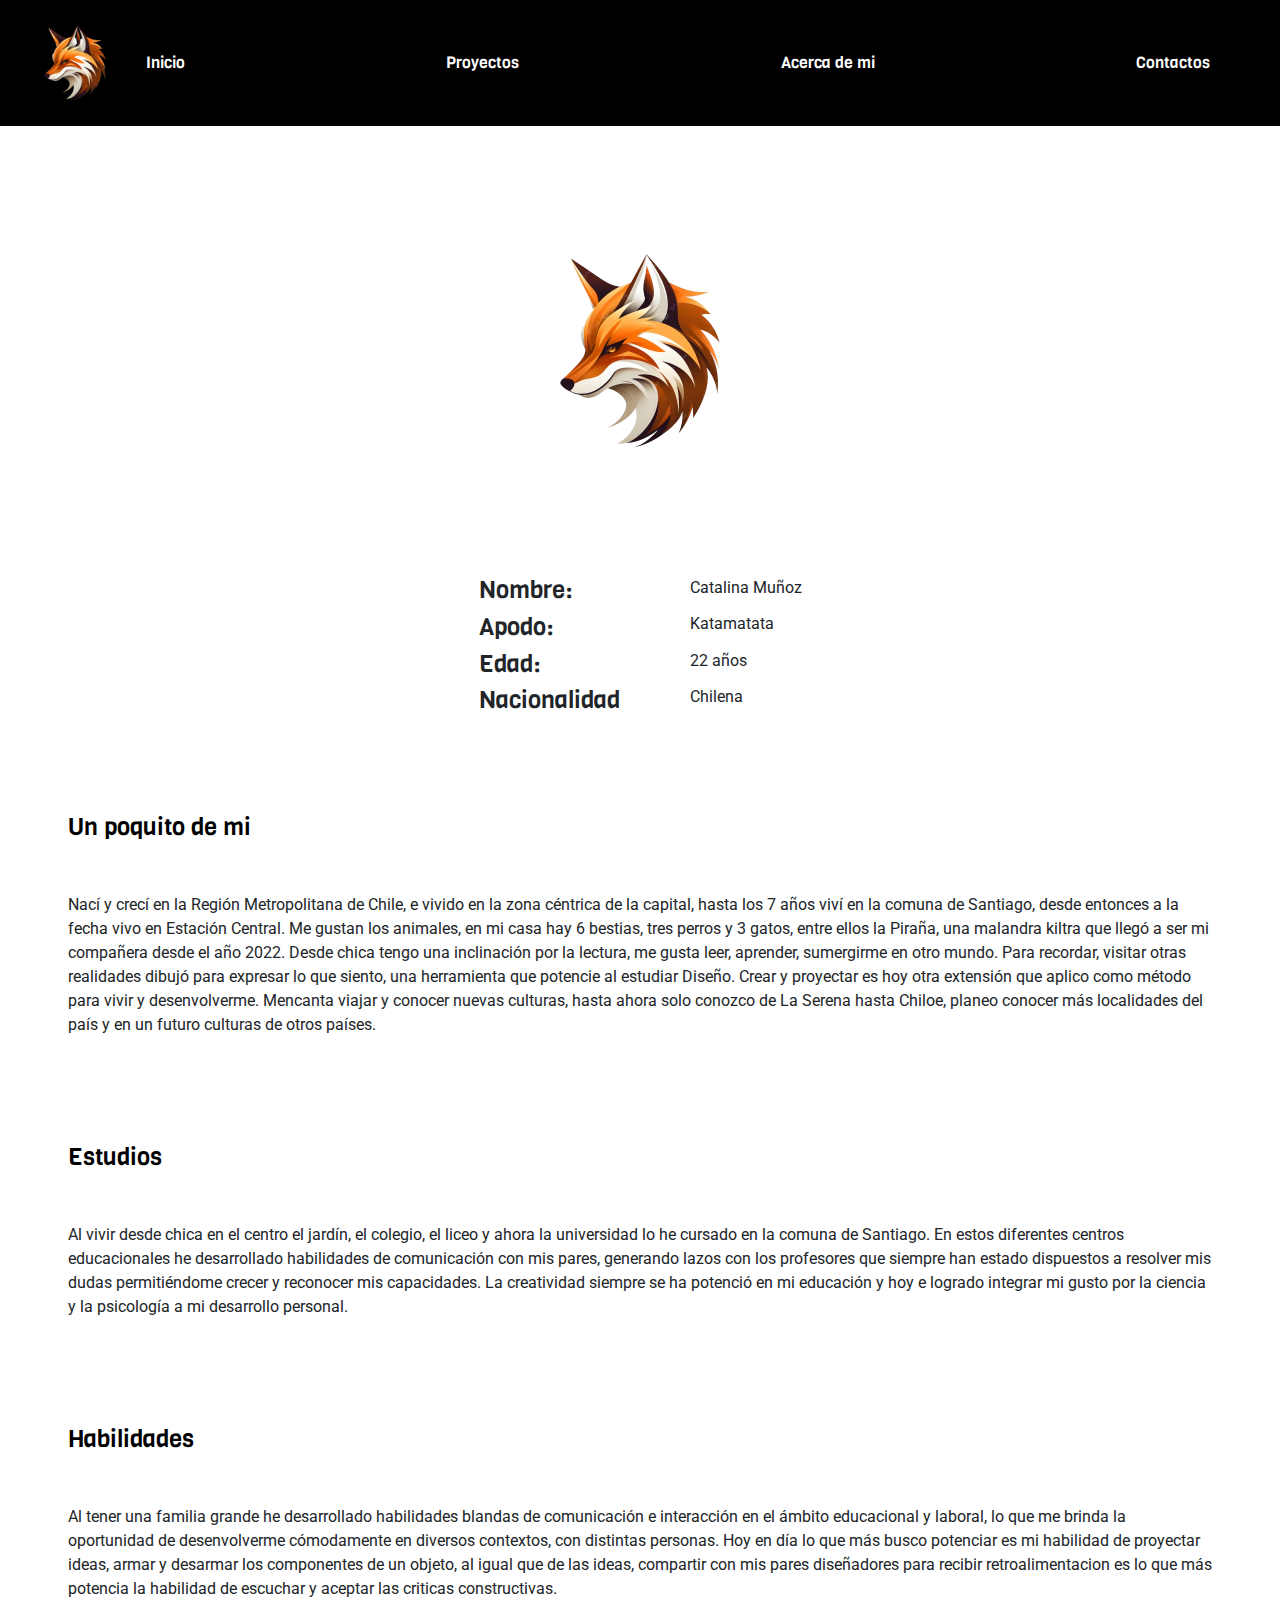
<file: pages/acercademi.html>
<!DOCTYPE html>
<html lang="en">
<head>
    <meta charset="UTF-8">
    <meta name="viewport" content="width=device-width, initial-scale=1.0">
    <title>Acerca de mi</title>
    <link href="https://cdn.jsdelivr.net/npm/bootstrap@5.3.3/dist/css/bootstrap.min.css" rel="stylesheet" integrity="sha384-QWTKZyjpPEjISv5WaRU9OFeRpok6YctnYmDr5pNlyT2bRjXh0JMhjY6hW+ALEwIH" crossorigin="anonymous">
    <script src="https://cdn.jsdelivr.net/npm/bootstrap@4.4.1/dist/js/bootstrap.min.js" integrity="sha384-wfSDF2E50Y2D1uUdj0O3uMBJnjuUD4Ih7YwaYd1iqfktj0Uod8GCExl3Og8ifwB6" crossorigin="anonymous"></script>
    <script src="https://cdn.jsdelivr.net/npm/bootstrap@5.3.3/dist/js/bootstrap.bundle.min.js" integrity="sha384-YvpcrYf0tY3lHB60NNkmXc5s9fDVZLESaAA55NDzOxhy9GkcIdslK1eN7N6jIeHz" crossorigin="anonymous"></script>
    <link rel="stylesheet" href="../style.css">
</head>
<header>
  <nav class="navbar navbar-expand-lg" data-bs-theme="dark" style="background-color: #000000;">
    <div class="container-fluid">
      <a class="navbar-brand logo-navbar" href="#"></a>
      <button class="navbar-toggler" type="button" data-bs-toggle="collapse" data-bs-target="#navbarNavAltMarkup" aria-controls="navbarNavAltMarkup" aria-expanded="false" aria-label="Toggle navigation">
        <span class="navbar-toggler-icon"></span>
      </button>
      <div class="collapse navbar-collapse" id="navbarNavAltMarkup">
        <div class="navbar-nav" style="justify-content: space-between; width: 100%;">
          <a class="nav-link active" aria-current="page"  href="../index.html">Inicio</a>
          <a class="nav-link active" aria-current="page" href="./proyectos.html"> Proyectos</a>
          <a class="nav-link active" aria-current="page" href="#">Acerca de mi</a>
          <a class="nav-link active" aria-current="page" href="./contactos.html">Contactos</a>
        </div>
      </div>
    </div>
  </nav>
  </header>
<body>
    <div class="barra-identidad-xl">
            <div class="imagen-identidad-xl"></div>
            <div class="descripcion-identidad-xl">
              <div>
                <h4>Nombre:</h4>
                <h4>Apodo:</h4>
                <h4>Edad:</h4>
                <h4>Nacionalidad</h4>
              </div>   
              <div class="identidad-persona">
                <p>Catalina Muñoz</p>
                <p>Katamatata</p>
                <p>22 años</p>
                <p>Chilena</p>
              </div>     
            </div>
        </div>
    </div>
    <div class="descripcion-xl">
      <div class="titulo-categoria-descripcion-xl">
        <h4>Un poquito de mi</h4>
      </div>
      <div class="parrafo-descripcion-xl"></div>
      <p>Nací y crecí en la Región Metropolitana de Chile, e vivido en la zona céntrica de la capital, hasta los 7 años viví en la comuna de Santiago, desde entonces a la fecha vivo en Estación Central. Me gustan los animales, en mi casa hay 6 bestias, tres perros y 3 gatos, entre ellos la Piraña, una malandra kiltra que llegó a ser mi compañera desde el año 2022. Desde chica tengo una inclinación por la lectura, me gusta leer, aprender, sumergirme en otro mundo. Para recordar, visitar otras realidades dibujó para expresar lo que siento, una herramienta que potencie al estudiar Diseño. Crear y proyectar es hoy otra extensión que aplico como método para  vivir y desenvolverme. Mencanta viajar y conocer nuevas culturas, hasta ahora solo conozco de La Serena hasta Chiloe, planeo conocer más localidades del país y en un futuro culturas de otros países.
      </p>
      <div class="titulo-categoria-descripcion-xl">
        <h4>Estudios</h4>
      </div>
      <div class="parrafo-descripcion-xl"></div>
      <p>Al vivir desde chica en el centro el jardín, el colegio, el liceo y ahora la universidad lo he cursado en la comuna de Santiago. En estos diferentes centros educacionales he desarrollado habilidades de comunicación con mis pares, generando lazos con los profesores que siempre han estado dispuestos a resolver mis dudas permitiéndome crecer y reconocer mis capacidades. La creatividad siempre se ha potenció en mi educación y hoy e logrado integrar mi gusto por la ciencia y la psicología a mi desarrollo personal.</p>
      <div class="titulo-categoria-descripcion-xl">
        <h4>Habilidades</h4>
      </div>
      <div class="parrafo-descripcion-xl"></div>
      <p>Al tener una familia grande he desarrollado habilidades blandas de comunicación e interacción en el ámbito educacional y laboral, lo que me brinda la oportunidad de desenvolverme cómodamente en diversos contextos, con distintas personas. Hoy en día lo que más busco potenciar es mi habilidad de proyectar ideas, armar y desarmar los componentes de un objeto, al igual que de las ideas, compartir con mis pares diseñadores para recibir retroalimentacion es lo que más potencia la habilidad de escuchar y aceptar las criticas constructivas.
      </p>
    </div>

</body>
</html>
</file>
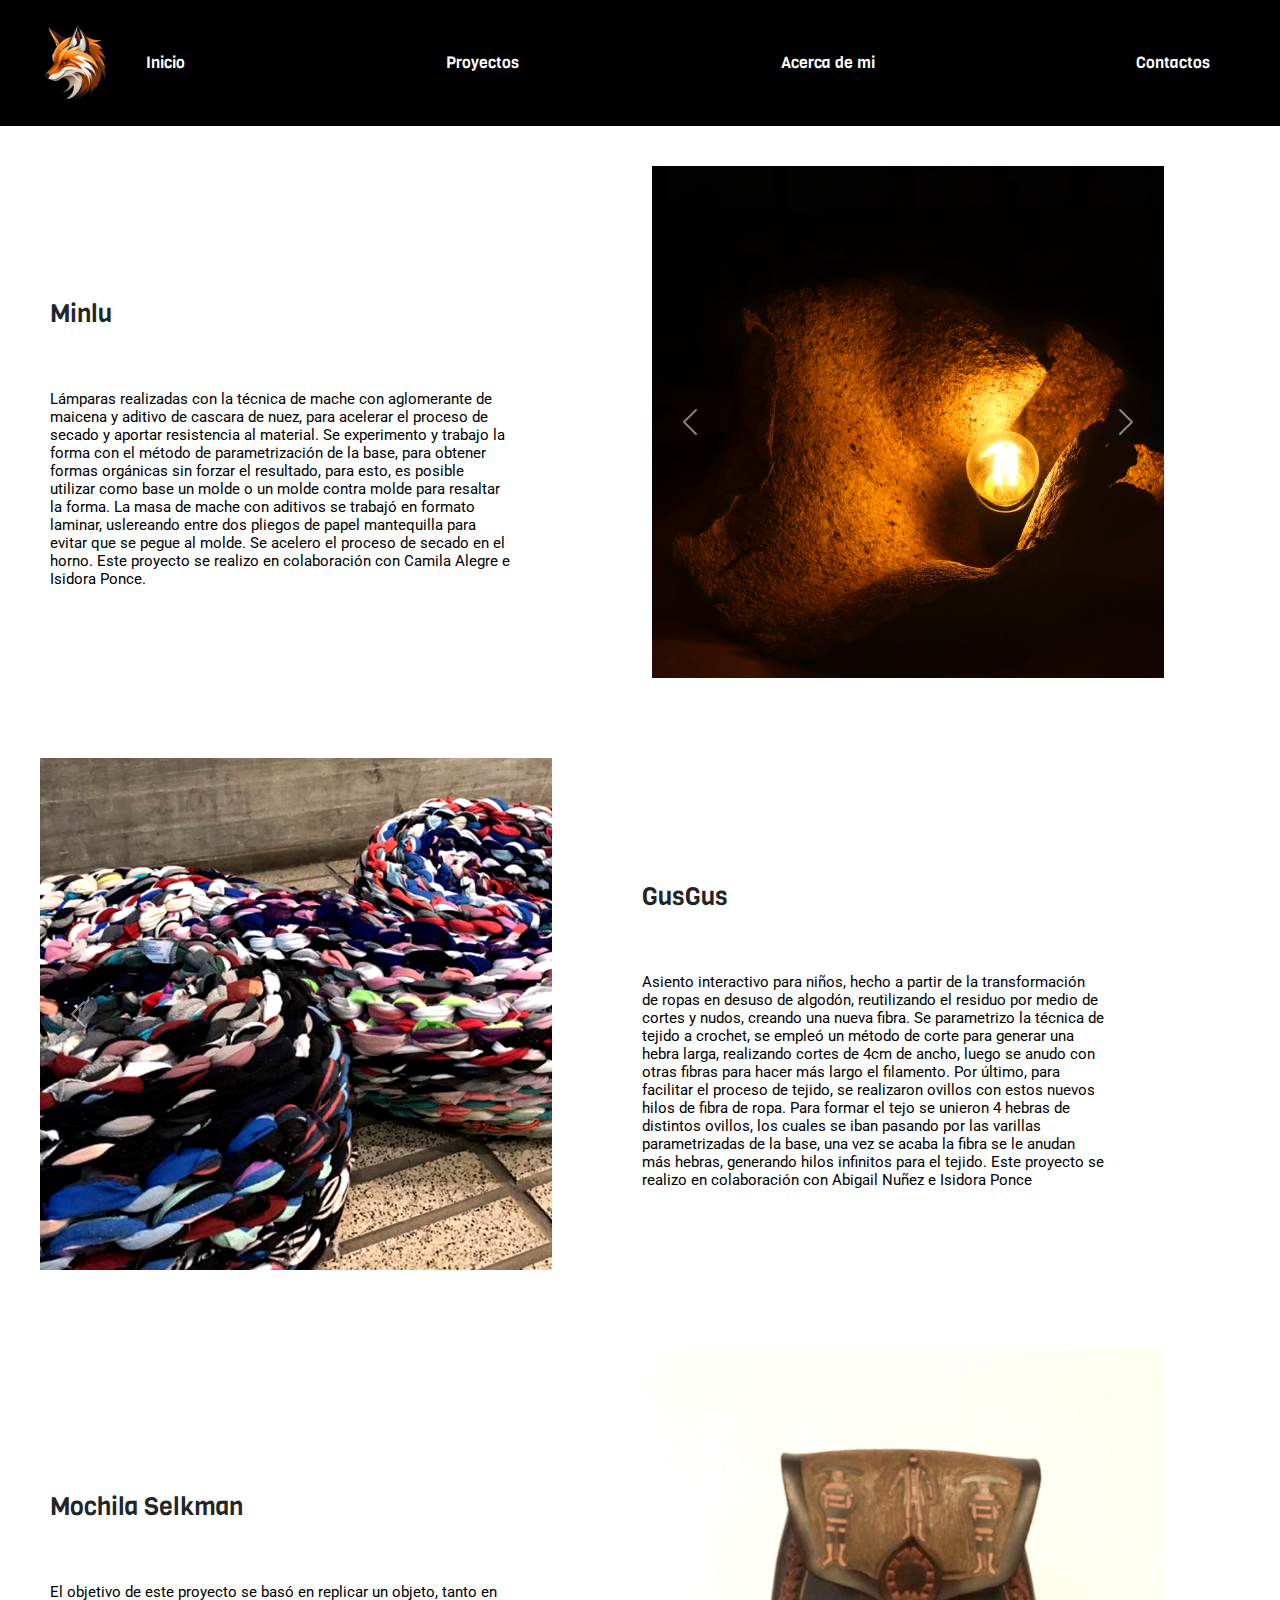
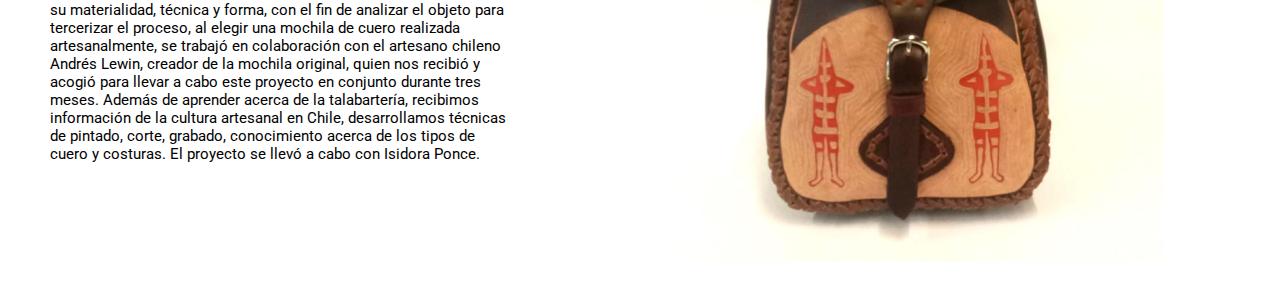
<file: pages/proyectos.html>
<!DOCTYPE html>
<html lang="en">
<head>
    <meta charset="UTF-8">
    <meta name="viewport" content="width=device-width, initial-scale=1.0">
    <title>Proyectos</title>
    <link href="https://cdn.jsdelivr.net/npm/bootstrap@5.3.3/dist/css/bootstrap.min.css" rel="stylesheet" integrity="sha384-QWTKZyjpPEjISv5WaRU9OFeRpok6YctnYmDr5pNlyT2bRjXh0JMhjY6hW+ALEwIH" crossorigin="anonymous">
    <link rel="stylesheet" href="../style.css">
</head>
<header>
  <nav class="navbar navbar-expand-lg" data-bs-theme="dark" style="background-color: #000000;">
    <div class="container-fluid">
      <a class="navbar-brand logo-navbar" href="#"></a>
      <button class="navbar-toggler" type="button" data-bs-toggle="collapse" data-bs-target="#navbarNavAltMarkup" aria-controls="navbarNavAltMarkup" aria-expanded="false" aria-label="Toggle navigation">
        <span class="navbar-toggler-icon"></span>
      </button>
      <div class="collapse navbar-collapse" id="navbarNavAltMarkup">
        <div class="navbar-nav" style="justify-content: space-between; width: 100%;">
          <a class="nav-link active" aria-current="page"  href="../index.html ">Inicio</a>
          <a class="nav-link active" aria-current="page" href="#"> Proyectos </a>
          <a class="nav-link active" aria-current="page" href="./acercademi.html">Acerca de mi</a>
          <a class="nav-link active" aria-current="page" href="./contactos.html">Contactos</a>
        </div>
      </div>
    </div>
  </nav>
  </header>
<body>  
<div class="carrousel.responsivre">
  <div class="layout-proyecto">
    <div class="layout-texto-carrousel">
      <div class="tipo-de-proyecto">
        <div class="nombre-proyecto">Minlu</div>
        <div class="descripcion-del-proyecto"> Lámparas realizadas con la técnica de mache con aglomerante de maicena y 
          aditivo de cascara de nuez, para acelerar el proceso de secado y aportar 
          resistencia al material. Se experimento y trabajo la forma con el método de 
          parametrización de la base, para obtener formas orgánicas sin forzar el 
          resultado, para esto, es posible utilizar como base un molde o un molde 
          contra molde para resaltar la forma. La masa de mache con aditivos se 
          trabajó en formato laminar, uslereando entre dos pliegos de papel 
          mantequilla para evitar que se pegue al molde. Se acelero el proceso de 
          secado en el horno. Este proyecto se realizo en colaboración con Camila Alegre e Isidora Ponce.  </div>
      </div>
      <div id="carouselExample" class="carousel slide">
        <div class="carousel-inner">
          <div class="carousel-item active">
            <img src="../images/1-minlu.jpg" class="d-block w-100" alt="...">
          </div>
          <div class="carousel-item">
            <img src="../images/2-min.jpg" class="d-block w-100" alt="...">
          </div>
          <div class="carousel-item">
            <img src="../images/3-min.jpg" class="d-block w-100" alt="...">
          </div>
          <div class="carousel-item">
            <img src="../images/4-min.jpg" class="d-block w-100" alt="...">
          </div>
          <div class="carousel-item">
            <img src="../images/5-min.jpg" class="d-block w-100" alt="...">
          </div>
          <div class="carousel-item">
            <img src="../images/6-min.jpg" class="d-block w-100" alt="...">
          </div>
          <div class="carousel-item">
            <img src="../images/7-min.jpg" class="d-block w-100" alt="...">
          </div>
        </div>
        <button class="carousel-control-prev" type="button" data-bs-target="#carouselExample" data-bs-slide="prev">
          <span class="carousel-control-prev-icon" aria-hidden="true"></span>
          <span class="visually-hidden">Previous</span>
        </button>
        <button class="carousel-control-next" type="button" data-bs-target="#carouselExample" data-bs-slide="next">
          <span class="carousel-control-next-icon" aria-hidden="true"></span>
          <span class="visually-hidden">Next</span>
        </button>
      </div>
    </div>
  </div>
</div>
  <div class="layout-proyecto">
    <div class="layout-texto-carrousel">
      <div id="carouselExample2" class="carousel slide">
        <div class="carousel-inner">
          <div class="carousel-item active">
            <img src="../images/gus3.jpg" class="d-block w-100" alt="...">
          </div>
          <div class="carousel-item">
            <img src="../images/gus1.jpg" class="d-block w-100" alt="...">
          </div>
          <div class="carousel-item">
            <img src="../images/gus2.jpg" class="d-block w-100" alt="...">
          </div>
          <div class="carousel-item">
            <img src="../images/gus4.jpg" class="d-block w-100" alt="...">
          </div>
          <div class="carousel-item">
            <img src="../images/gus5.jpg" class="d-block w-100" alt="...">
          </div>
          <div class="carousel-item">
            <img src="../images/gus6.jpg" class="d-block w-100" alt="...">
          </div>
          <div class="carousel-item">
            <img src="../images/gus7.jpg" class="d-block w-100" alt="...">
          </div>
          <div class="carousel-item">
            <img src="../images/gus8.jpg" class="d-block w-100" alt="...">
          </div>
        </div>
        <button class="carousel-control-prev" type="button" data-bs-target="#carouselExample2" data-bs-slide="prev">
          <span class="carousel-control-prev-icon" aria-hidden="true"></span>
          <span class="visually-hidden">Previous</span>
        </button>
        <button class="carousel-control-next" type="button" data-bs-target="#carouselExample2" data-bs-slide="next">
          <span class="carousel-control-next-icon" aria-hidden="true"></span>
          <span class="visually-hidden">Next</span>
        </button>
      </div>
      <div class="tipo-de-proyecto">
        <div class="nombre-proyecto">GusGus</div>
        <div class="descripcion-del-proyecto"> Asiento interactivo para niños, hecho a partir de la transformación de ropas en desuso de algodón, reutilizando el residuo por medio de cortes y nudos, creando una nueva fibra. Se parametrizo la técnica de tejido a crochet, se empleó un método de corte para generar una hebra larga, realizando cortes de 4cm de ancho, luego se anudo con otras fibras para hacer más largo el filamento. Por último, para facilitar el proceso de tejido, se realizaron ovillos con estos nuevos hilos de fibra de ropa. Para formar el tejo se unieron 4 hebras de distintos ovillos, los cuales se iban pasando por las varillas parametrizadas de la base, una vez se acaba la fibra se le anudan más hebras, generando hilos infinitos para el tejido. Este proyecto se realizo en colaboración con Abigail Nuñez e Isidora Ponce </div>
      </div>
  </div>
<div class="layout-proyecto">
      <div class="layout-texto-carrousel">
        <div class="tipo-de-proyecto">
          <div class="nombre-proyecto">Mochila Selkman</div>
          <div class="descripcion-del-proyecto"> El objetivo de este proyecto se basó en replicar un objeto, tanto en su materialidad, técnica y forma, con el fin de analizar el objeto para tercerizar el proceso, al elegir una mochila de cuero realizada artesanalmente, se trabajó en colaboración con el artesano chileno Andrés Lewin, creador de la mochila original, quien nos recibió y acogió para llevar a cabo este proyecto en conjunto durante tres meses. Además de aprender acerca de la talabartería, recibimos información de la cultura artesanal en Chile, desarrollamos técnicas de pintado, corte, grabado, conocimiento acerca de los tipos de cuero y costuras. El proyecto se llevó a cabo con Isidora Ponce. </div>
        </div>
        <div id="carouselExample3" class="carousel slide">
          <div class="carousel-inner">
            <div class="carousel-item active">
              <img src="../images/selk1.jpg" class="d-block w-100" alt="...">
            </div>
            <div class="carousel-item">
              <img src="../images/selk2.jpg" class="d-block w-100" alt="...">
            </div>
            <div class="carousel-item">
              <img src="../images/selk3.jpg" class="d-block w-100" alt="...">
            </div>
            <div class="carousel-item">
              <img src="../images/selk4.jpg" class="d-block w-100" alt="...">
            </div>
            <div class="carousel-item">
              <img src="../images/selk5.jpg" class="d-block w-100" alt="...">
            </div>
            <div class="carousel-item">
              <img src="../images/selk6.jpg" class="d-block w-100" alt="...">
            </div>
            <div class="carousel-item">
              <img src="../images/selk7.jpg" class="d-block w-100" alt="...">
            </div>
            <div class="carousel-item">
              <img src="../images/selk8.jpg" class="d-block w-100" alt="...">
            </div>
          </div>
          <button class="carousel-control-prev" type="button" data-bs-target="#carouselExample3" data-bs-slide="prev">
            <span class="carousel-control-prev-icon" aria-hidden="true"></span>
            <span class="visually-hidden">Previous</span>
          </button>
          <button class="carousel-control-next" type="button" data-bs-target="#carouselExample3" data-bs-slide="next">
            <span class="carousel-control-next-icon" aria-hidden="true"></span>
            <span class="visually-hidden">Next</span>
          </button>
        </div>
       </div>
  </div>
    
    <!-- <div class="Proyectos-Xl">
      <div class="Proyectos-zoom-xl" style="background: url(../images/0\ \(5\).JPG) 0% / cover no-repeat"></div>
        <div class="Proyectos-zoom-xl" style="background: url(../images/0\ \(3\).JPG) 0% / cover no-repeat"></div>
        <div class="Proyectos-zoom-xl" style="background: url(../images/0\ \(1\).JPG) 0% / cover no-repeat"></div>
        <div class="Proyectos-zoom-xl" style="background: url(../images/0\ \(4\).JPG) 0% / cover no-repeat"></div>
        <div class="Proyectos-zoom-xl" style="background: url(../images/IMG-20240520-WA0019.jpg) 0% / cover no-repeat"></div>
        <div class="Proyectos-zoom-xl" style="background: url(../images/IMG-1266.jpg) 0% / cover no-repeat"></div>
        <div class="Proyectos-zoom-xl" style="background: url(../images/mache.jpg) 0% / cover no-repeat"></div>
        <div class="Proyectos-zoom-xl" style="background: url(../images/IMG-20240520-WA0016.jpg) 0% / cover no-repeat"></div>
    </div> -->
    <!-- <div class="tipo-de-proyecto">
      <div class="nombre-proyecto">GusGus</div>
      <div class="descripcion-del-proyecto"> Asiento interactivo para niños, hecho de ropas en desuso de algodón transformadas por medio de cortes y nudos, creando una nueva fibra, realizando un tejido por medio de la técnica de parametrización. </div>
    </div>
    <div class="Proyectos-Xl">
        <div class="Proyectos-zoom-xl" style="background: url(../images/5bf25882-5e11-482b-8fdd-ec11428d136d_rw_1200.jpg) 0% / cover no-repeat"></div>
          <div class="Proyectos-zoom-xl" style="background: url(../images/foto.png) 0% / cover no-repeat"></div>
          <div class="Proyectos-zoom-xl" style="background: url(../images/WhatsApp\ Image\ 2024-05-20\ at\ 15.47.10.jpeg) 0% / cover no-repeat"></div>
          <div class="Proyectos-zoom-xl" style="background: url(../images/WhatsApp\ Image\ 2024-05-20\ at\ 15.46.25.jpeg) 0% / cover no-repeat"></div>
          <div class="Proyectos-zoom-xl" style="background: url(../images/WhatsApp\ Image\ 2024-05-20\ at\ 15.46.39.jpeg) 0% / cover no-repeat"></div>
          <div class="Proyectos-zoom-xl" style="background: url(../images/WhatsApp\ Image\ 2023-04-13\ at\ 02.29.43.jpeg) 0% / cover no-repeat"></div>
          <div class="Proyectos-zoom-xl" style="background: url(../images/WhatsApp\ Image\ 2023-04-13\ at\ 02.29.43\ \(2\).jpeg) 0% / cover no-repeat"></div>
      </div>
      <div class="tipo-de-proyecto">
        <div class="nombre-proyecto">Nombre del proyecto</div>
        <div class="descripcion-del-proyecto"> descripcion del proyecto</div>
      </div>
      <div class="Proyectos-Xl">
        <div class="Proyectos-zoom-xl"></div>
          <div class="Proyectos-zoom-xl"></div>
          <div class="Proyectos-zoom-xl"></div>
          <div class="Proyectos-zoom-xl"></div>
          <div class="Proyectos-zoom-xl"></div>
      </div>
      <div class="tipo-de-proyecto">
        <div class="nombre-proyecto">Nombre del proyecto</div>
        <div class="descripcion-del-proyecto"> descripcion del proyecto</div>
      </div>
      <div class="Proyectos-Xl">
        <div class="Proyectos-zoom-xl"></div>
          <div class="Proyectos-zoom-xl"></div>
          <div class="Proyectos-zoom-xl"></div>
          <div class="Proyectos-zoom-xl"></div>
          <div class="Proyectos-zoom-xl"></div>
      </div> -->
      <script src="https://cdn.jsdelivr.net/npm/bootstrap@4.4.1/dist/js/bootstrap.min.js" integrity="sha384-wfSDF2E50Y2D1uUdj0O3uMBJnjuUD4Ih7YwaYd1iqfktj0Uod8GCExl3Og8ifwB6" crossorigin="anonymous"></script>
      <script src="https://cdn.jsdelivr.net/npm/bootstrap@5.3.3/dist/js/bootstrap.bundle.min.js" integrity="sha384-YvpcrYf0tY3lHB60NNkmXc5s9fDVZLESaAA55NDzOxhy9GkcIdslK1eN7N6jIeHz" crossorigin="anonymous"></script>

    </body>
</html>
</file>
<file: style.css>
@import url(https://fonts.googleapis.com/css2?family=Viga&display=swap); 
@import url(https://fonts.googleapis.com/css2?family=Roboto:ital,wght@0,100;0,300;0,400;0,500;0,700;0,900;1,100;1,300;1,400;1,500;1,700;1,900&family=Viga&display=swap);

*{
    margin: 0px;
}

h1, h2, h3, h4, h5, h6, a{
    font-family:"viga";
}
p{
font-family: "roboto";
}

button{
    font-family: viga; 
    border: none;
}


.botones-barra-de-navegacion{  
    display: flex;
    padding: 10px 21px;
justify-content: space-between;
align-items: center;
align-self: stretch;
flex: 1 0 0;
}

.botones-barra-de-navegacion a {
    color: #ffffff;
    text-align: center;
    font-family: Viga;
    font-size: 15px;
    font-style: normal;
    font-weight: 400;
    line-height: normal;
    text-decoration: none;
}

.navbar{
    display: flex;
width: 100%;
padding: 15px 50px 15px 0px;
justify-content: flex-end;
align-items: center;
gap: 89px;
position: fixed, absolute;
background: var(--EscalaDeGrises-medium, #000000);
}

.logo-navbar{
    width: 96px;
    margin: 0px 15px 0px 15px;
    height: 96px;
    flex-shrink: 0;
    border-radius: 96px;
    background: url(./images/pngtree-fox-logo-vector-design-png-image_14609907-removebg-preview.png) 0% / cover no-repeat;
}

.imagen-descripcion{
    display: flex;
width: 100%;
height: 100%;
margin-top: 100px;
justify-content: space-around;
align-items: center;
flex-shrink: 0;
flex-direction: row;
}
.bienvenida-descripcion{
    display: flex;
height: 200px;
justify-content: space-around;
align-items: center;
flex-shrink: 0;
flex-direction: column;
}
.Bienvenidos-Xl{
    font-family: Viga;
    display: flex;
    font-size: 20px;
    justify-content: center;
    align-items: center;
    flex-shrink: 0;
    flex-direction: column;
    background-color: EscalaDeGrises/black;
}
.imagen-bienvenida{
    width: 200px;
height: 200px;
flex-shrink: 0;
background: url(./images/pngtree-fox-logo-vector-design-png-image_14609907-removebg-preview.png) 0% / cover no-repeat;
}
.Imagen-responsive{
    width: auto;
    display: flex;
    flex-wrap: wrap;
    justify-content: center;
}
.descripcion-bienvenida{
    color: #000;
text-align: center;
font-family: roboto;
font-size: 15px;
font-style: normal;
font-weight: 400;
line-height: normal;
flex-direction: column;
text-transform: capitalize;
}
.layout-texto-carrousel{
    flex-direction: row;
    flex-wrap: nowrap;
    justify-content: center;
    display: flex;
}
.carousel{
    margin: 40px;
    width: 40vw;
}

.Proyectos-Xl{
    display: flex;
    padding: 65px 0px 65px 71px;
    align-items: flex-start;
    gap: 64px;
    flex-shrink: 0;
    align-self: stretch;
}
.tipo-de-proyecto{
    display: flex;
    flex-direction: column;
width: 40vw;
padding-left: 50px;
margin-top: 30px;
justify-content: center;
gap: 30px;
margin-right: 100px;
align-items: flex-start;
}
.nombre-proyecto{
    display: flex;
width: auto;
height: 53px;
flex-direction: column;
justify-content: center;
flex-shrink: 0;
font-family: Viga;
font-size: 25px;
font-style: normal;
font-weight: 400;
line-height: normal;
text-transform: capitalize;
}

.descripcion-del-proyecto{
    display: flex;
width: auto;
justify-content: space-between;
align-items: flex-start;
color: #000;
margin-top: 20px;
font-family: roboto;
font-size: 15px;
font-style: normal;
font-weight: 400;
line-height: normal;
}
.Proyectos-zoom-xl{
    width: 213px;
    height: 175px;
    flex-shrink: 0;
    border-radius: 53px;
    background: url(./images/pngtree-fox-logo-vector-design-png-image_14609907-removebg-preview.png) 0% / cover no-repeat;
}

.layout-proyecto{
    width: auto;
    display: flex;
    flex-wrap: wrap;
}
.barra-identidad-xl{
    display: flex;
    justify-content: center;
    align-items: center;
    flex-direction: column;
    flex-shrink: 0;
    align-self: stretch;
}
.imagen-identidad-xl{
    width: 250px;
height: 250px;
margin-top: 100px;
flex-shrink: 0;
border-radius: 182px;
background: url(./images/pngtree-fox-logo-vector-design-png-image_14609907-removebg-preview.png) 0% / cover no-repeat;
}
.descripcion-identidad-xl{
    display: flex;
width: 164px;
margin-top: 100px;
flex-direction: row;
justify-content: center;
align-items: flex-start;
gap: 70px;
}
.identidad-persona{
    display: flex;
    flex-direction: column;
    justify-content: space-between;
    flex-shrink: 0;
    height: 140.81px;

}
.identidad-persona p{
margin: 0;
padding: 0;
margin-bottom: 8px;
}


.descripcion-xl{
    display: flex;
padding: 0px 68px;
flex-direction: column;
align-items: flex-start;
align-self: stretch;
}
.titulo-categoria-descripcion-xl{
    display: flex;
width: 249px;
height: 80px;
margin-top: 10vh;
flex-direction: column;
justify-content: start;
align-items: flex-start;
flex-shrink: 0;
color: black;
}
.parrafo-descripcion-xl{
flex-shrink: 0;
align-self: stretch;
color: black;
}
.layout-contacto-redes{
    display: flex;
    margin: 100px;
    flex-direction: column;
    align-items: center;
    gap: 58px;
}
.contacto-redes{
    display: flex;
align-items: center;
margin-left: 100px;
margin-top: 50px;
gap: 30px;
color: black;
}
.icono-red{
    width: 90px;
height: 90px;
flex-shrink: 0;
background: url(<path-to-image>) lightgray 50% / contain no-repeat;
}
.texto-red{
    display: flex;
width: 194px;
height: 67px;
flex-direction: column;
justify-content: center;
color: black;
}
@media (max-width: 768px) {
    .carrousel.responsivre{
        width: 60%;
        display: flex;
        flex-wrap: wrap;
        justify-content: center;
    }
    .layout-texto-carrousel{
        flex-direction: column;
        width: 100vw ;
        align-items: center;
    }
    .layout-proyecto{
        justify-content: center;

    }
    .carousel{
        width: 90vw;
    }
    .tipo-de-proyecto{
    width: 90vw;
    margin-right: 0px;
    align-items: center;
    padding-left: 0px;
    }
}
</file>
